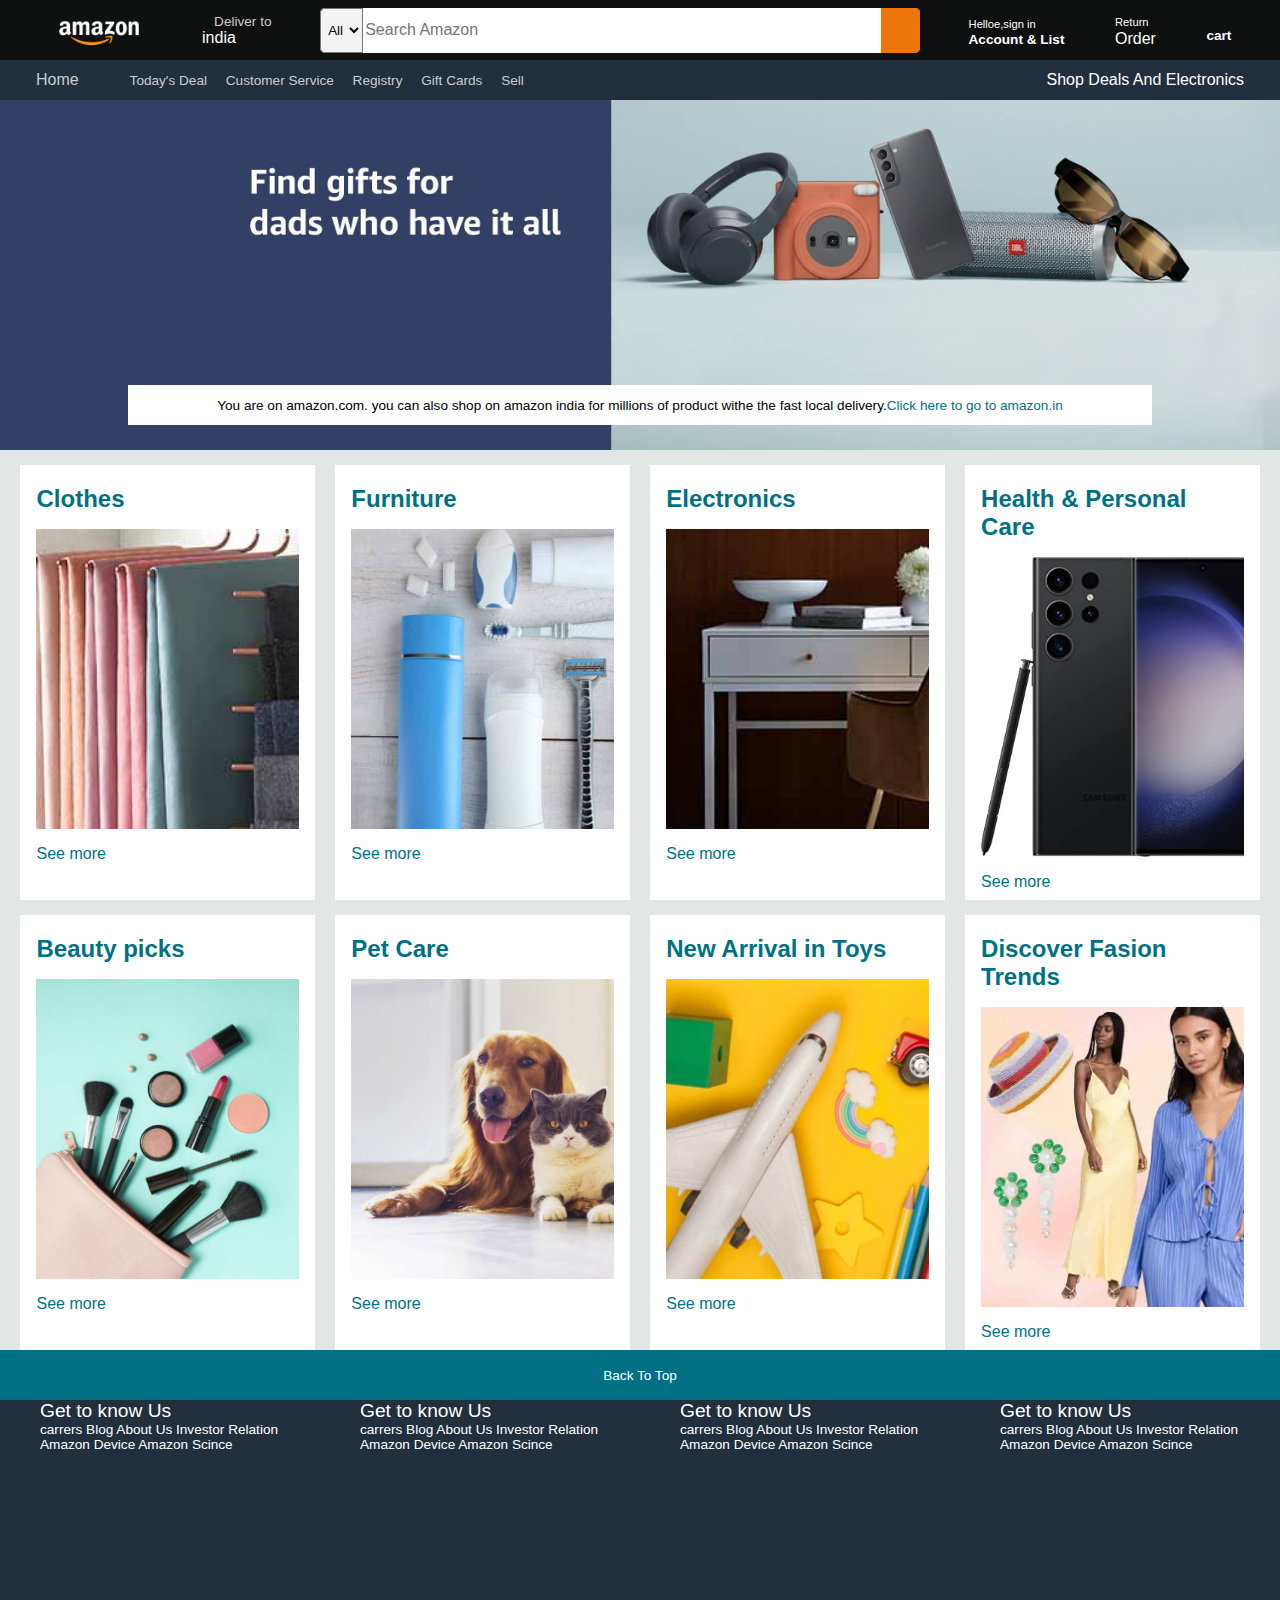
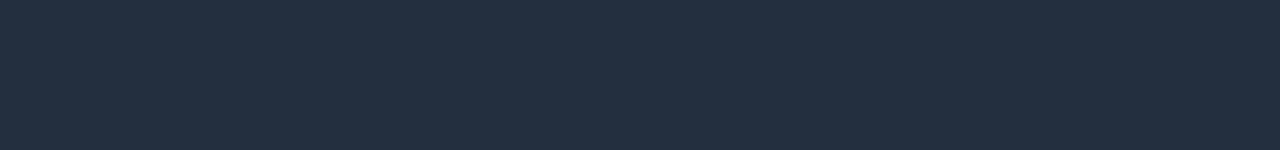
<file: index.html>
<!DOCTYPE html>
<html lang="en">
<head>
    <meta charset="UTF-8">
    <meta name="viewport" content="width=device-width, initial-scale=1.0">
    <title>Amazon</title>
    <link rel="stylesheet" href="https://cdnjs.cloudflare.com/ajax/libs/font-awesome/6.5.2/css/all.min.css" integrity="sha512-SnH5WK+bZxgPHs44uWIX+LLJAJ9/2PkPKZ5QiAj6Ta86w+fsb2TkcmfRyVX3pBnMFcV7oQPJkl9QevSCWr3W6A==" crossorigin="anonymous" referrerpolicy="no-referrer" />
    <link rel="stylesheet" href="style.css">
</head>
<body>
    <header>
            <div class="navbar">

                <div class="navlogo border">
                    <div class="logo"></div>
                </div>

                <div class="nav_address border">
                    <p class="address_first"> Deliver to</p>
                    <div class="address_icon">
                        <i class="fa-solid fa-location-dot"></i>
                        <p class="address_Second">india</p>
                    </div>
                </div>


                <div class="nav_search">
                    <select class="search_select">
                        <option>All</option>
                    </select>
                    <input placeholder="Search Amazon"class="search-input">
                    <div class="search_icon">
                        <i class="fa-solid fa-magnifying-glass"></i>
                    </div>
                </div>


                <div class="signin border">
                    <p><span>Helloe,sign in</span></p>
                    <p class="nav-second">Account & List</p>
                </div>


                <div class="nav_return border">
                    <p><span>Return</span></p>
                    <p class="nav_second">Order</p>
                </div>


                <div class="nav-cart border" >
                    <i class="fa-solid fa-cart-shopping"></i>
                    cart

                </div>

            </div>



            <div class="panel">

                <div class="panel-all">
                    <i class="fa-solid fa-bars"></i>
                    <a href="index.html">Home</a>
                    
                </div>

                <div class="panel-ops">

                    <a href="todaysDeal.html"><p>Today's Deal</p></a>
                    <a href="CustomerService.html"><p>Customer Service</p></a>
                    <a href="registry.html"><p>Registry</p></a>
                    <a href="giftCard.html"><p>Gift Cards</p></a>
                    <a href="sell.html"><p>Sell</p></a>

                </div>

                <div class="panel-deals">
                    Shop Deals And Electronics
                </div>


            </div>



    </header>

    <div class="hero-section">
        <div class="hero-msg">
            <p>You are on amazon.com. you can also shop on amazon india for millions of product withe the fast local delivery.<a>Click here to go to amazon.in</a></p>
            
        </div>
    </div>

    <v class="shop-section">
        <div class="box1 box">
            <div class="box-content">
                <h2>
                    Clothes
                </h2>
                <div class="box-image"style=background-image:url(amazon_pic/box1_image.jpg);></div>
                <p>See more</p>
            </div>
        </div>
            
            
        <div class="box2 box">
            <div class="box-content">
                <h2>
                    Furniture
                </h2>
                <div class="box-image"style=background-image:url(amazon_pic/box2_image.jpg);></div>
                <p>See more</p>
            </div>
        </div>
        

        
        <div class="box3 box">
            <div class="box-content">
                <h2>
                    Electronics
                </h2>
                <div class="box-image"style=background-image:url(amazon_pic/box3_image.jpg);></div>
                <p>See more</p>
            </div>
        </div>
        
        
        
        <div class="box4 box">
            <div class="box-content">
                <h2>
                    Health & Personal Care
                </h2>
                <div class="box-image"style=background-image:url(amazon_pic/box4_image.jpg);></div>
                <p>See more</p>
            </div>
        </div>

        <div class="box5 box">
            <div class="box-content">
                <h2>
                    Beauty picks
                </h2>
                <div class="box-image"style=background-image:url(amazon_pic/box5_image.jpg);></div>
                <p>See more</p>
            </div>
        </div>
            
            
        <div class="box6 box">
            <div class="box-content">
                <h2>
                    Pet Care
                </h2>
                <div class="box-image"style=background-image:url(amazon_pic/box6_image.jpg);></div>
                <p>See more</p>
            </div>
        </div>
        
        
        
        <div class="box7 box">
            <div class="box-content">
                <h2>
                    New Arrival in Toys
                </h2>
                <div class="box-image"style=background-image:url(amazon_pic/box7_image.jpg);></div>
                <p>See more</p>
            </div>
        </div>
        
        
        
        <div class="box8 box">
            <div class="box-content">
                <h2>
                    Discover Fasion Trends
                </h2>
                <div class="box-image"style=background-image:url(amazon_pic/box8_image.jpg);></div>
                <p>See more</p>
            </div>
        </div>
    </div>

    <footer>
        <div class="foot-panel1">
            Back To Top
        </div>

        <div class="foot-panel2">
            <ul>
                <p>Get to know Us</p>
                <a>carrers</a>
                <a>Blog</a>
                <a>About Us</a>
                <a>Investor Relation</a>
                <a>Amazon Device</a>
                <a>Amazon Scince</a>
            </ul>
            <ul>
                <p>Get to know Us</p>
                <a>carrers</a>
                <a>Blog</a>
                <a>About Us</a>
                <a>Investor Relation</a>
                <a>Amazon Device</a>
                <a>Amazon Scince</a>
            </ul>

            <ul>
                <p>Get to know Us</p>
                <a>carrers</a>
                <a>Blog</a>
                <a>About Us</a>
                <a>Investor Relation</a>
                <a>Amazon Device</a>
                <a>Amazon Scince</a>
            </ul>

            <ul>
                <p>Get to know Us</p>
                <a>carrers</a>
                <a>Blog</a>
                <a>About Us</a>
                <a>Investor Relation</a>
                <a>Amazon Device</a>
                <a>Amazon Scince</a>
            </ul>

        </div>

        <div class="foot-panel3">
                      
            <div class="logo">
                
            </div>
   
        </div>

    </footer>

</body>
</html>
</file>
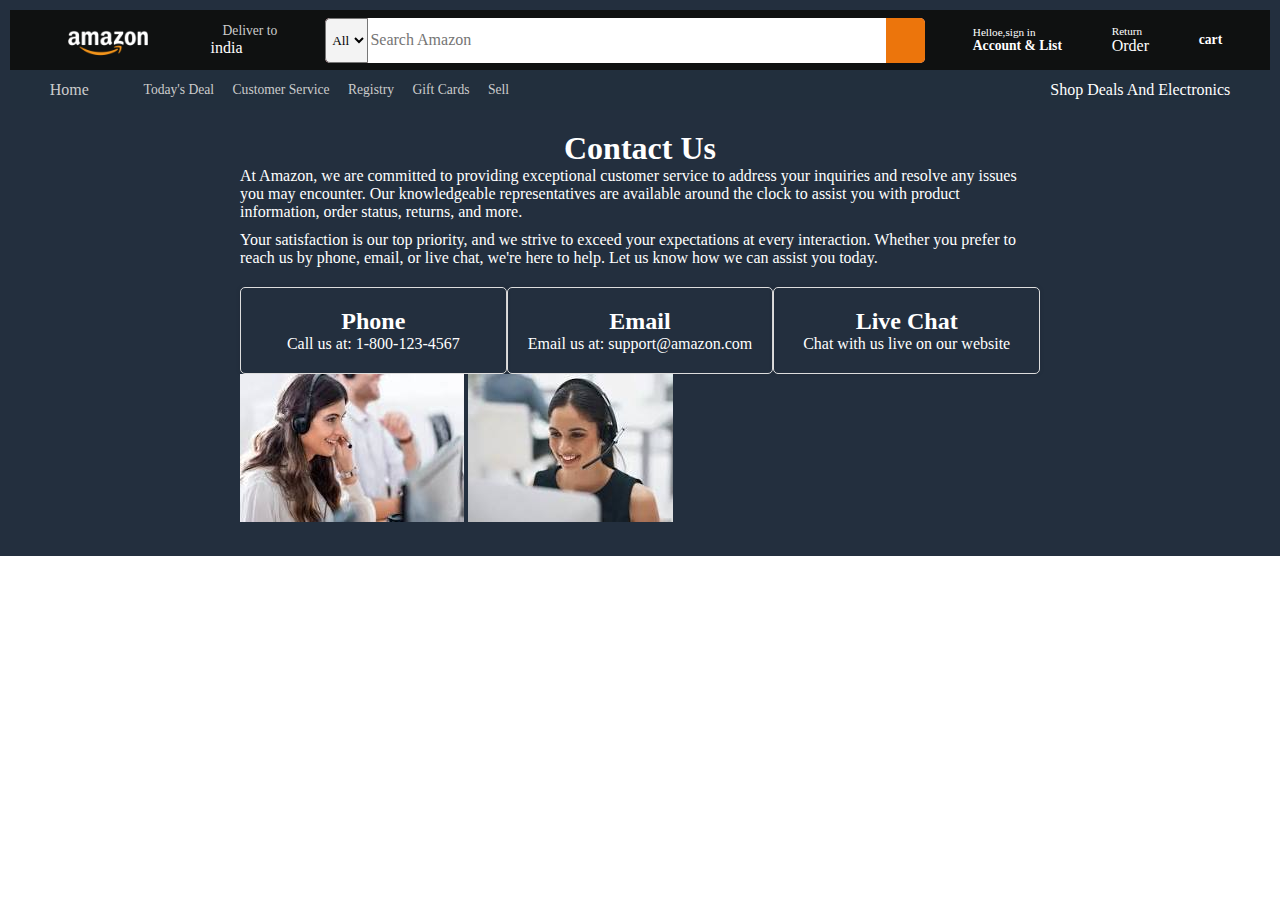
<file: CustomerService.html>
<html lang="en">
<head>
    <meta charset="UTF-8">
    <meta name="viewport" content="width=device-width, initial-scale=1.0">
    <title>customerService</title>
    <link rel="stylesheet" href="style.css">
    <link rel="stylesheet" href="https://cdnjs.cloudflare.com/ajax/libs/font-awesome/6.5.2/css/all.min.css" integrity="sha512-SnH5WK+bZxgPHs44uWIX+LLJAJ9/2PkPKZ5QiAj6Ta86w+fsb2TkcmfRyVX3pBnMFcV7oQPJkl9QevSCWr3W6A==" crossorigin="anonymous" referrerpolicy="no-referrer" />
    <link rel="stylesheet" href="customer.css">


</head>
<body>
    <header>
        <div class="navbar">

            <div class="navlogo border">
                <div class="logo"></div>
            </div>

            <div class="nav_address border">
                <p class="address_first"> Deliver to</p>
                <div class="address_icon">
                    <i class="fa-solid fa-location-dot"></i>
                    <p class="address_Second">india</p>
                </div>
            </div>


            <div class="nav_search">
                <select class="search_select">
                    <option>All</option>
                </select>
                <input placeholder="Search Amazon"class="search-input">
                <div class="search_icon">
                    <i class="fa-solid fa-magnifying-glass"></i>
                </div>
            </div>


            <div class="signin border">
                <p><span>Helloe,sign in</span></p>
                <p class="nav-second">Account & List</p>
            </div>


            <div class="nav_return border">
                <p><span>Return</span></p>
                <p class="nav_second">Order</p>
            </div>


            <div class="nav-cart border" >
                <i class="fa-solid fa-cart-shopping"></i>
                cart

            </div>

        </div>



        <div class="panel">

            <div class="panel-all">
                <i class="fa-solid fa-bars"></i>
                <a href="index.html">Home</a>

                
            </div>

            <div class="panel-ops">

                <a href="todaysDeal.html"><p>Today's Deal</p></a>
                <a href="CustomerService.html"><p>Customer Service</p></a>
                <a href="registry.html"><p>Registry</p></a>
                <a href="giftCard.html"><p>Gift Cards</p></a>
                <a href="sell.html"><p>Sell</p></a>

            </div>

            <div class="panel-deals">
                Shop Deals And Electronics
            </div>
        </div>
        
        <div class="main-content">
            <h1>Contact Us</h1>
            <div class="service-description">
                <p>
                    At Amazon, we are committed to providing exceptional customer service to address your inquiries and resolve any issues you may encounter. Our knowledgeable representatives are available around the clock to assist you with product information, order status, returns, and more.
                </p>
                <p>
                    Your satisfaction is our top priority, and we strive to exceed your expectations at every interaction. Whether you prefer to reach us by phone, email, or live chat, we're here to help. Let us know how we can assist you today.
                </p>
            </div>
    
            <div class="contact-options">
                <div class="option">
                    <h2>Phone</h2>
                    <p>Call us at: 1-800-123-4567</p>
                </div>
                <div class="option">
                    <h2>Email</h2>
                    <p>Email us at: support@amazon.com</p>
                </div>
                <div class="option">
                    <h2>Live Chat</h2>
                    <p>Chat with us live on our website</p>
                </div>
            </div>

            <div class="images-below">
                <img src="amazon_pic/imgCS.jpeg" alt="Image 1">
                <img src="amazon_pic/imgCS1.jpeg" alt="Image 2">
            </div>

            
        </div>




</body>
</html>
</file>
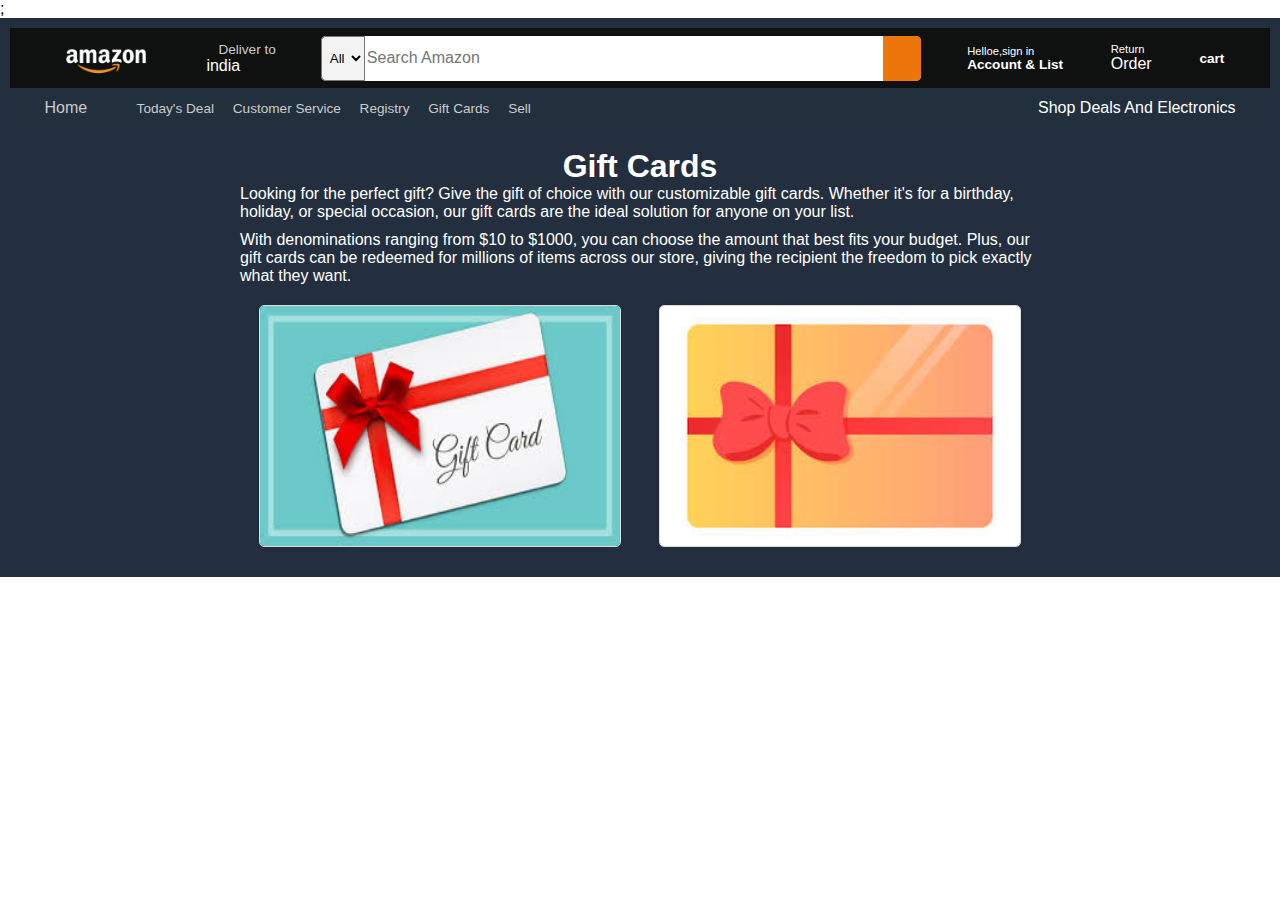
<file: giftCard.html>
<html lang="en">
<head>
    <meta charset="UTF-8">
    <meta name="viewport" content="width=device-width, initial-scale=1.0">
    <title>gift</title>
    <link rel="stylesheet" href="style.css">
    <link rel="stylesheet" href="https://cdnjs.cloudflare.com/ajax/libs/font-awesome/6.5.2/css/all.min.css" integrity="sha512-SnH5WK+bZxgPHs44uWIX+LLJAJ9/2PkPKZ5QiAj6Ta86w+fsb2TkcmfRyVX3pBnMFcV7oQPJkl9QevSCWr3W6A==" crossorigin="anonymous" referrerpolicy="no-referrer" />
    ;<link rel="stylesheet" href="giftCard.css">

</head>
<body>
    <header>
        <div class="navbar">

            <div class="navlogo border">
                <div class="logo"></div>
            </div>

            <div class="nav_address border">
                <p class="address_first"> Deliver to</p>
                <div class="address_icon">
                    <i class="fa-solid fa-location-dot"></i>
                    <p class="address_Second">india</p>
                </div>
            </div>


            <div class="nav_search">
                <select class="search_select">
                    <option>All</option>
                </select>
                <input placeholder="Search Amazon"class="search-input">
                <div class="search_icon">
                    <i class="fa-solid fa-magnifying-glass"></i>
                </div>
            </div>


            <div class="signin border">
                <p><span>Helloe,sign in</span></p>
                <p class="nav-second">Account & List</p>
            </div>


            <div class="nav_return border">
                <p><span>Return</span></p>
                <p class="nav_second">Order</p>
            </div>


            <div class="nav-cart border" >
                <i class="fa-solid fa-cart-shopping"></i>
                cart

            </div>

        </div>



        <div class="panel">

            <div class="panel-all">
                <i class="fa-solid fa-bars"></i>
                <a href="index.html">Home</a>

                
            </div>

            <div class="panel-ops">

                <a href="todaysDeal.html"><p>Today's Deal</p></a>
                <a href="CustomerService.html"><p>Customer Service</p></a>
                <a href="registry.html"><p>Registry</p></a>
                <a href="giftCard.html"><p>Gift Cards</p></a>
                <a href="sell.html"><p>Sell</p></a>

            </div>

            <div class="panel-deals">
                Shop Deals And Electronics
            </div>
        </div>

        <div class="main-content">
            <h1>Gift Cards</h1>
            <div class="gift-card-description">
                <p>
                    Looking for the perfect gift? Give the gift of choice with our customizable gift cards. Whether it's for a birthday, holiday, or special occasion, our gift cards are the ideal solution for anyone on your list.
                </p>
                <p>
                    With denominations ranging from $10 to $1000, you can choose the amount that best fits your budget. Plus, our gift cards can be redeemed for millions of items across our store, giving the recipient the freedom to pick exactly what they want.
                </p>
            </div>
    
            <div class="gift-card-images">
                <img src="amazon_pic/imgGC.jpeg" alt="Gift Card 1">
                <img src="amazon_pic/imgGC1.jpeg " alt="Gift Card 2">
            </div>
        </div>
    


</body>
</html>
</file>
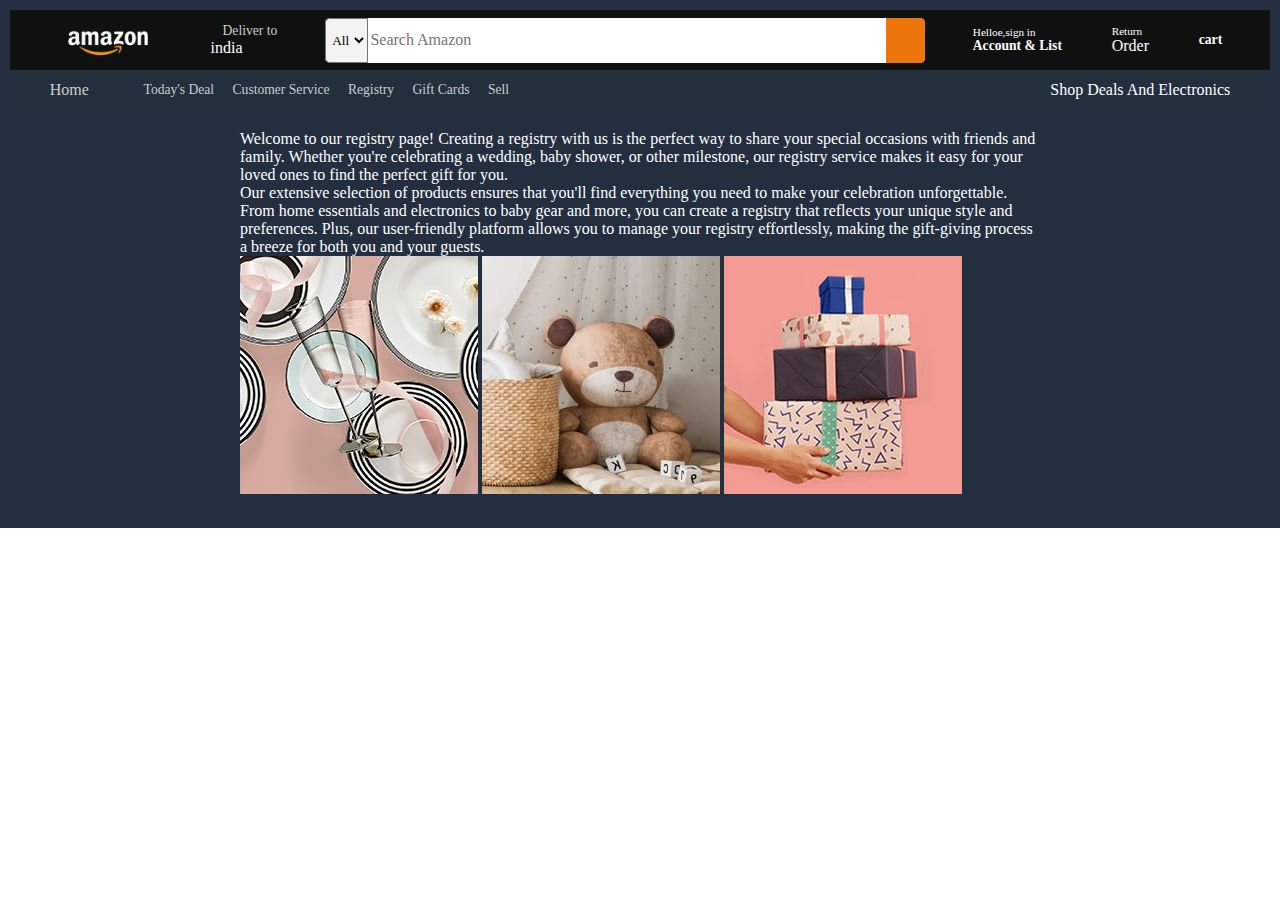
<file: registry.html>
<html lang="en">
<head>
    <meta charset="UTF-8">
    <meta name="viewport" content="width=device-width, initial-scale=1.0">
    <title>registry</title>
    <link rel="stylesheet" href="style.css">
    <link rel="stylesheet" href="https://cdnjs.cloudflare.com/ajax/libs/font-awesome/6.5.2/css/all.min.css" integrity="sha512-SnH5WK+bZxgPHs44uWIX+LLJAJ9/2PkPKZ5QiAj6Ta86w+fsb2TkcmfRyVX3pBnMFcV7oQPJkl9QevSCWr3W6A==" crossorigin="anonymous" referrerpolicy="no-referrer" />
    <link rel="stylesheet" href="registry.css">

</head>
<body>
    <header>
        <div class="navbar">

            <div class="navlogo border">
                <div class="logo"></div>
            </div>

            <div class="nav_address border">
                <p class="address_first"> Deliver to</p>
                <div class="address_icon">
                    <i class="fa-solid fa-location-dot"></i>
                    <p class="address_Second">india</p>
                </div>
            </div>


            <div class="nav_search">
                <select class="search_select">
                    <option>All</option>
                </select>
                <input placeholder="Search Amazon"class="search-input">
                <div class="search_icon">
                    <i class="fa-solid fa-magnifying-glass"></i>
                </div>
            </div>


            <div class="signin border">
                <p><span>Helloe,sign in</span></p>
                <p class="nav-second">Account & List</p>
            </div>


            <div class="nav_return border">
                <p><span>Return</span></p>
                <p class="nav_second">Order</p>
            </div>


            <div class="nav-cart border" >
                <i class="fa-solid fa-cart-shopping"></i>
                cart

            </div>

        </div>



        <div class="panel">

            <div class="panel-all">
                <i class="fa-solid fa-bars"></i>
                <a href="index.html">Home</a>
                
            </div>

            <div class="panel-ops">

                <a href="todaysDeal.html"><p>Today's Deal</p></a>
                <a href="CustomerService.html"><p>Customer Service</p></a>
                <a href="registry.html"><p>Registry</p></a>
                <a href="giftCard.html"><p>Gift Cards</p></a>
                <a href="sell.html"><p>Sell</p></a>

            </div>

            <div class="panel-deals">
                Shop Deals And Electronics
            </div>


        </div>

        <div class="main-content">
            <div class="registry-description">
                <p>
                    Welcome to our registry page! Creating a registry with us is the perfect way to share your special occasions with friends and family. Whether you're celebrating a wedding, baby shower, or other milestone, our registry service makes it easy for your loved ones to find the perfect gift for you.
                </p>
                <p>
                    Our extensive selection of products ensures that you'll find everything you need to make your celebration unforgettable. From home essentials and electronics to baby gear and more, you can create a registry that reflects your unique style and preferences. Plus, our user-friendly platform allows you to manage your registry effortlessly, making the gift-giving process a breeze for both you and your guests.
                </p>
            </div>
    
            <div class="registry-images">
                <img src="amazon_pic/imgRS.jpg" alt="Registry Image 1">
                <img src="amazon_pic/imgRS1.jpg" alt="Registry Image 2">
                <img src="amazon_pic/imgRS2.jpg" alt="Registry Image 3">
            </div>
        </div>


</body>
</html>
</file>
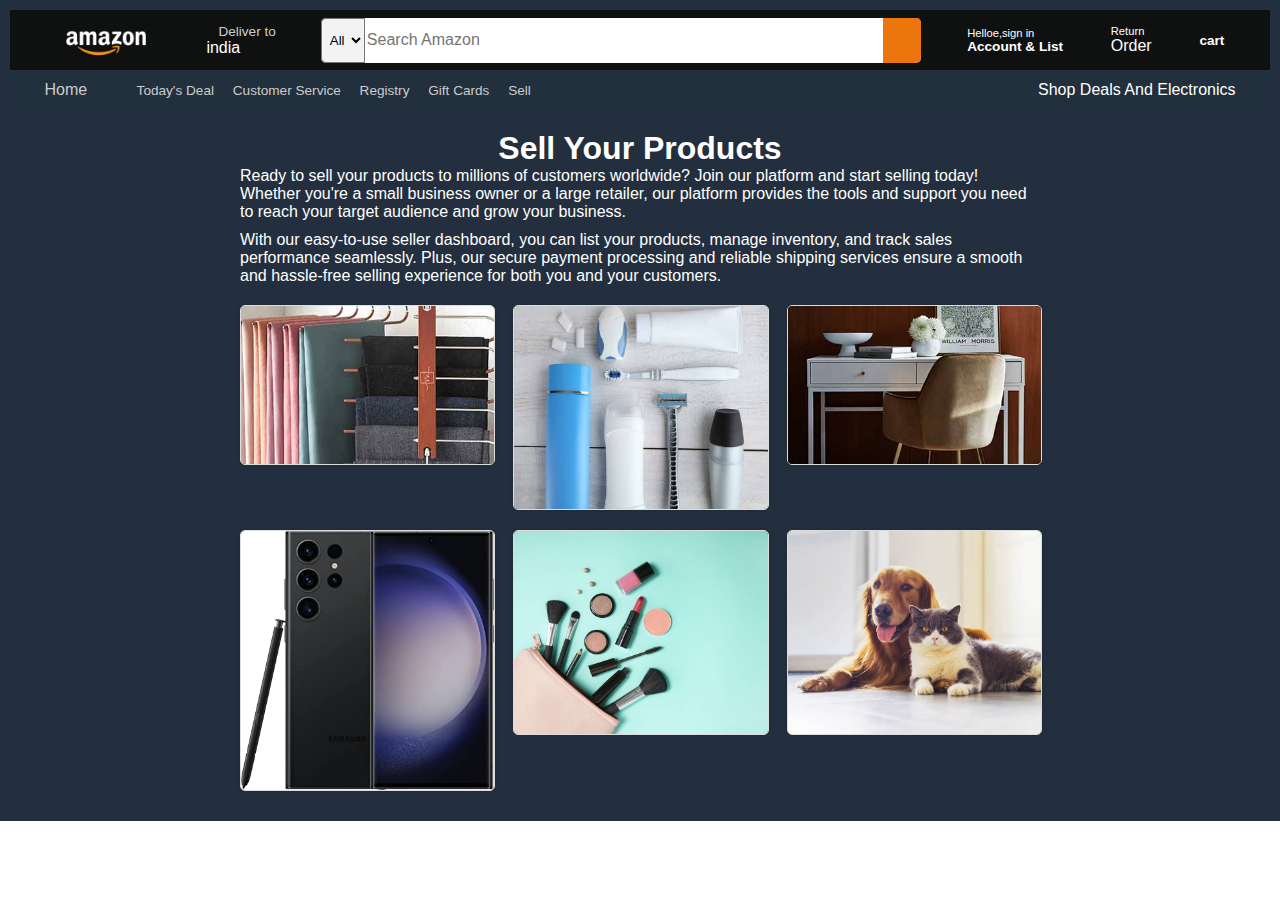
<file: sell.html>
<html lang="en">
<head>
    <meta charset="UTF-8">
    <meta name="viewport" content="width=device-width, initial-scale=1.0">
    <title>sell</title>
    <link rel="stylesheet" href="style.css">
    <link rel="stylesheet" href="https://cdnjs.cloudflare.com/ajax/libs/font-awesome/6.5.2/css/all.min.css" integrity="sha512-SnH5WK+bZxgPHs44uWIX+LLJAJ9/2PkPKZ5QiAj6Ta86w+fsb2TkcmfRyVX3pBnMFcV7oQPJkl9QevSCWr3W6A==" crossorigin="anonymous" referrerpolicy="no-referrer" />
    <link rel="stylesheet" href="sell.css">
</head>
<body>
    <header>
        <div class="navbar">

            <div class="navlogo border">
                <div class="logo"></div>
            </div>

            <div class="nav_address border">
                <p class="address_first"> Deliver to</p>
                <div class="address_icon">
                    <i class="fa-solid fa-location-dot"></i>
                    <p class="address_Second">india</p>
                </div>
            </div>


            <div class="nav_search">
                <select class="search_select">
                    <option>All</option>
                </select>
                <input placeholder="Search Amazon"class="search-input">
                <div class="search_icon">
                    <i class="fa-solid fa-magnifying-glass"></i>
                </div>
            </div>


            <div class="signin border">
                <p><span>Helloe,sign in</span></p>
                <p class="nav-second">Account & List</p>
            </div>


            <div class="nav_return border">
                <p><span>Return</span></p>
                <p class="nav_second">Order</p>
            </div>


            <div class="nav-cart border" >
                <i class="fa-solid fa-cart-shopping"></i>
                cart

            </div>

        </div>



        <div class="panel">

            <div class="panel-all">
                <i class="fa-solid fa-bars"></i>
                <a href="index.html">Home</a>

                
            </div>

            <div class="panel-ops">

                <a href="todaysDeal.html"><p>Today's Deal</p></a>
                <a href="CustomerService.html"><p>Customer Service</p></a>
                <a href="registry.html"><p>Registry</p></a>
                <a href="giftCard.html"><p>Gift Cards</p></a>
                <a href="sell.html"><p>Sell</p></a>

            </div>

            <div class="panel-deals">
                Shop Deals And Electronics
            </div>


        </div>

        <div class="main-content">
            <h1>Sell Your Products</h1>
            <div class="sell-description">
                <p>
                    Ready to sell your products to millions of customers worldwide? Join our platform and start selling today! Whether you're a small business owner or a large retailer, our platform provides the tools and support you need to reach your target audience and grow your business.
                </p>
                <p>
                    With our easy-to-use seller dashboard, you can list your products, manage inventory, and track sales performance seamlessly. Plus, our secure payment processing and reliable shipping services ensure a smooth and hassle-free selling experience for both you and your customers.
                </p>
            </div>
    
            <div class="sell-images">
                <img src="amazon_pic/box1_image.jpg" alt="Product 1">
                <img src="amazon_pic/box2_image.jpg" alt="Product 2">
                <img src="amazon_pic/box3_image.jpg" alt="Product 3">
                <img src="amazon_pic/box4_image.jpg" alt="Product 4">
                <img src="amazon_pic/box5_image.jpg" alt="Product 5">
                <img src="amazon_pic/box6_image.jpg" alt="Product 6">
            </div>
        </div>

</body>
</html>
</file>
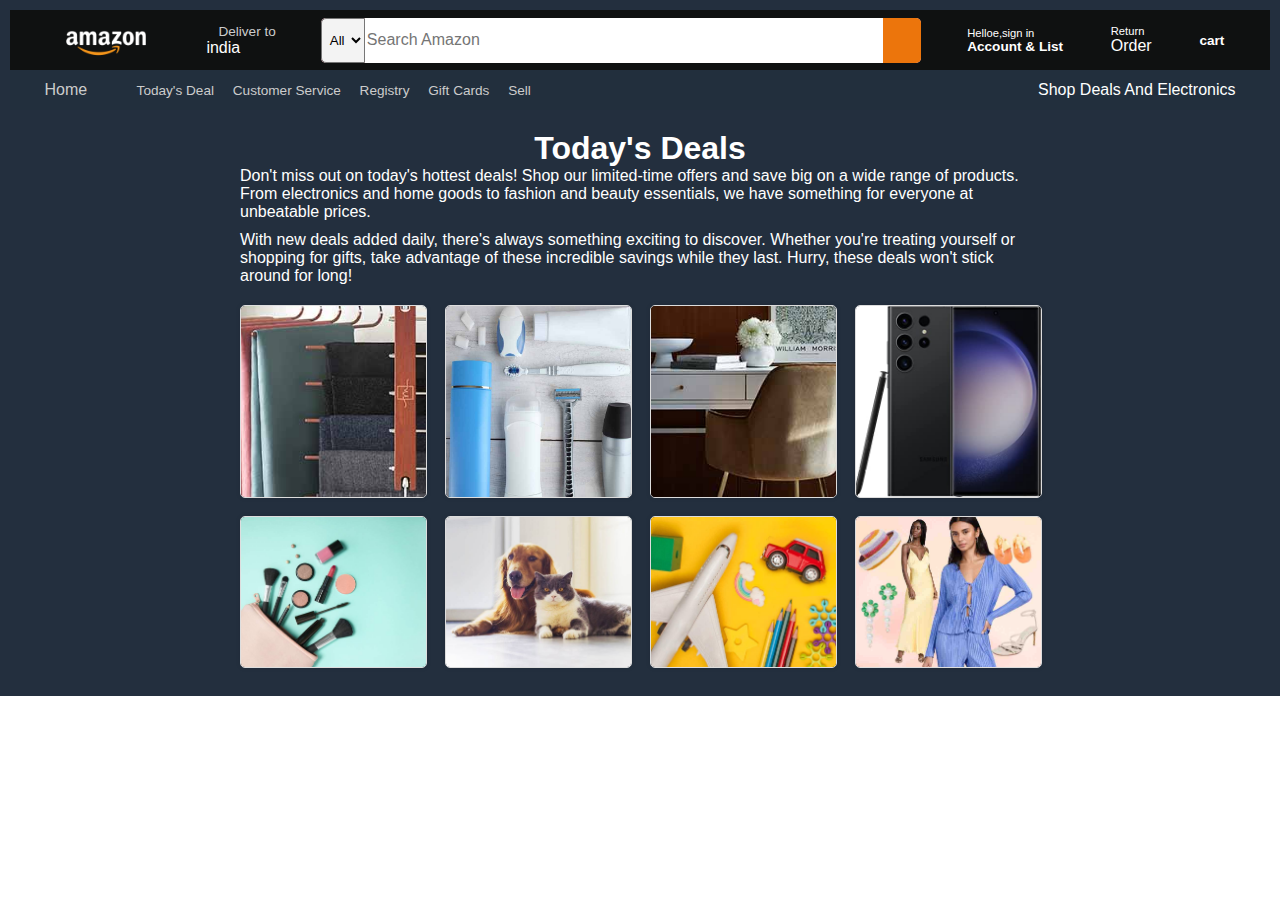
<file: todaysDeal.html>
<html lang="en">
<head>
    <meta charset="UTF-8">
    <meta name="viewport" content="width=device-width, initial-scale=1.0">
    <title>todaysDeal</title>
    <link rel="stylesheet" href="style.css">
    <link rel="stylesheet" href="https://cdnjs.cloudflare.com/ajax/libs/font-awesome/6.5.2/css/all.min.css" integrity="sha512-SnH5WK+bZxgPHs44uWIX+LLJAJ9/2PkPKZ5QiAj6Ta86w+fsb2TkcmfRyVX3pBnMFcV7oQPJkl9QevSCWr3W6A==" crossorigin="anonymous" referrerpolicy="no-referrer" />
    <link rel="stylesheet" href="todaysDeal.css">
</head>
<body>
    <header>
        <div class="navbar">

            <div class="navlogo border">
                <div class="logo"></div>
            </div>

            <div class="nav_address border">
                <p class="address_first"> Deliver to</p>
                <div class="address_icon">
                    <i class="fa-solid fa-location-dot"></i>
                    <p class="address_Second">india</p>
                </div>
            </div>


            <div class="nav_search">
                <select class="search_select">
                    <option>All</option>
                </select>
                <input placeholder="Search Amazon"class="search-input">
                <div class="search_icon">
                    <i class="fa-solid fa-magnifying-glass"></i>
                </div>
            </div>


            <div class="signin border">
                <p><span>Helloe,sign in</span></p>
                <p class="nav-second">Account & List</p>
            </div>


            <div class="nav_return border">
                <p><span>Return</span></p>
                <p class="nav_second">Order</p>
            </div>


            <div class="nav-cart border" >
                <i class="fa-solid fa-cart-shopping"></i>
                cart

            </div>

        </div>



        <div class="panel">

            <div class="panel-all">
                <i class="fa-solid fa-bars"></i>
                <a href="index.html">Home</a>
                
            </div>

            <div class="panel-ops">

                <a href="todaysDeal.html"><p>Today's Deal</p></a>
                <a href="CustomerService.html"><p>Customer Service</p></a>
                <a href="registry.html"><p>Registry</p></a>
                <a href="giftCard.html"><p>Gift Cards</p></a>
                <a href="sell.html"><p>Sell</p></a>

            </div>

            <div class="panel-deals">
                Shop Deals And Electronics
            </div>
        </div>

        <div class="main-content">
          <h1>Today's Deals</h1>
          <div class="deals-description">
              <p>
                  Don't miss out on today's hottest deals! Shop our limited-time offers and save big on a wide range of products. From electronics and home goods to fashion and beauty essentials, we have something for everyone at unbeatable prices.
              </p>
              <p>
                  With new deals added daily, there's always something exciting to discover. Whether you're treating yourself or shopping for gifts, take advantage of these incredible savings while they last. Hurry, these deals won't stick around for long!
              </p>
          </div>
  
          <div class="deal-images">
              <img src="amazon_pic/box1_image.jpg" alt="Product 1">
              <img src="amazon_pic/box2_image.jpg" alt="Product 2">
              <img src="amazon_pic/box3_image.jpg" alt="Product 3">
              <img src="amazon_pic/box4_image.jpg" alt="Product 4">
              <img src="amazon_pic/box5_image.jpg" alt="Product 5">
              <img src="amazon_pic/box6_image.jpg" alt="Product 6">
              <img src="amazon_pic/box7_image.jpg" alt="Product 7">
              <img src="amazon_pic/box8_image.jpg" alt="Product 8">
          </div>
      </div>


    </body>
</html>
</file>
<file: style.css>
*{
    margin: 0;
    font-family:Arial;
    border:border-box;
}

.navbar{
    height:60px;
    background-color: #0f1111;
    color: white;
    display: flex;
    align-items:center;
    justify-content: space-evenly;

}

.navlogo{
    height: 50px;
    width: 100px;
}


.logo{
    background-image: url(amazon_pic/amazon_logo.png);
    background-size: cover;
    height: 50px;
    width: 100%;
}

.border{
    border: 2px solid transparent;
}

.border:hover{
    border: 1.5px solid white;
}
/** box2 **/

.address_first{
    color:#cccccc;
    font-size: 0.85rem;
    margin-left: 15px;

}


.address_Second{
    color:white;
    font-size: 1rem;
    margin-left: 3px;

}

.address_icon{
    display: flex;
    align-items: center;
    
}

/** box3 **/
.nav_search{
    display: flex;
    justify-content:space-evenly;
    background-color: pink;
    width: 600px;
    height: 45px;
    border-radius: 5px;

}

.nav_search:hover{

    border: 2px solid; color: #d05f03;
}

.search_select{
    background-color: #f3f3f3;
    width: 50px;
    text-align: center;
    border-top-left-radius: 5px;
    border-bottom-left-radius: 5px;

    
}

.search-input{
    width: 100%;
    font-size: 1rem;
    border: none;
}

.search_icon{
    width: 45px;
    display: flex;
    justify-content: center;
    align-items: center;
    font: size 1.2rem;
    background-color: rgb(236, 117, 12);
    border-top-right-radius: 5px;
    border-bottom-right-radius: 5px;
    color: #0f1111;


}

/** box4 **/

span{
    font-size: 0.7rem;
}

.nav-second{
    font-size: 0.85rem;
    font-weight: 700;
    
}

/** box6 **/
.nav-cart i {
    font-size: 30px;

}

.nav-cart{
    font-size: 0.85rem;
    font-weight: 700;
}

/** panel**/

.panel{

    height: 40px;
    background-color: #222f3d;
    display: flex;
    color: white;
    align-items: center;
    justify-content: space-evenly;
    
}

.panel a{
    color: #cccccc;
    text-decoration: none;

}


.panel-ops p {
    display: inline;
    margin-left: 15px;
}

.panel-ops{
    width: 70%;
    font-size: 0.85rem;
}

panel-deals{
    font-size: 0.9rem;
    font-weight: 700;
}    

/** hero section**/

.hero-section{
    background-image: url(amazon_pic/hero_image.jpg);
    height: 350px;
    background-size: cover;
    display: flex;
    justify-content: center;
    align-items: flex-end;

}

.hero-msg{
    color: black;
    background-color: white;
    height: 40px;
    display: flex;
    align-items: center;justify-content: center;
    font-size: 0.85rem;
    width: 80%;
    justify-content: center;
    margin-bottom: 25px;

}

.hero-msg a {
    color: #007185;
}

/* shop section */

.shop-section{
    display: flex;
    justify-content: space-evenly;
    background-color: #e2e7e6;
    flex-wrap: wrap;

}


.box{
    height: 100px;
    width: 23%;
    height: 400px;
    background-color: white ;
    padding: 20px 0px 15px;
    margin-top: 15px;

}



.box-image{
    height: 300px;
    background-size:cover;
    margin-top: 1rem;
    margin-bottom: 1rem;

}

.box-content{
    margin-left: 1rem;
    margin-right: 1rem;
    color: #007185;


}

/* footer section */
.foot-panel1{
    background-color: #007185;
    color: white;
    height:50px;
    display: flex;
    justify-content:center;
    font-size: 0.85rem;
    align-items: center;
}

.foot-panel2{
    background-color: #222f3d;
    color: white;
    display: flex;
    justify-content: space-evenly;
    font-size: 0.85rem;
    height: 300px;

}

ul a {
    margin-top: 10px;
}

footer p {
    font-size: 1.2rem;
}


.foot-panel3{
    background-color:#222f3d;
    color: white;

}
</file>
<file: customer.css>
*{
    margin: 0;
    font-family:'Lucida Sans';
    border:border-box;
}

body {
    font-family: Arial, sans-serif;
    margin: 0;
    padding: 0;
}

header {
    background-color: #232F3E;
    color: white;
    padding: 10px;
}

.main-content {
    max-width: 800px;
    margin: 0 auto;
    padding: 20px;
}

h1 {
    text-align: center;
}

.service-description {
    margin-bottom: 20px;
}

.service-description p {
    margin-bottom: 10px;
}

.contact-options {
    display: flex;
    justify-content: space-between;
    margin-top: 20px;
}

.option {
    flex: 1;
    border: 1px solid #ddd;
    border-radius: 5px;
    padding: 20px;
    box-shadow: 0 0 5px rgba(0, 0, 0, 0.1);
    text-align: center;
}

.option h2 {
    margin-top: 0;
}

.option img {
    width: 100px; /* Adjust size as needed */
    margin-bottom: 10px;
}

footer {
    background-color: #232F3E;
    color: white;
    text-align: center;
    padding: 10px;
    position: fixed;
    bottom: 0;
    width: 100%;
}
</file>
<file: giftCard.css>
body {
    font-family: Arial, sans-serif;
    margin: 0;
    padding: 0;
}

header {
    background-color: #232F3E;
    color: white;
    padding: 10px;
}

.main-content {
    max-width: 800px;
    margin: 0 auto;
    padding: 20px;
}

h1 {
    text-align: center;
}

.gift-card-description {
    margin-bottom: 20px;
}

.gift-card-description p {
    margin-bottom: 10px;
}

.gift-card-images {
    display: flex;
    justify-content: space-around;
    margin-top: 20px;
}

.gift-card-images img {
    width: 45%;
    border: 1px solid #ddd;
    border-radius: 5px;
    box-shadow: 0 0 5px rgba(0, 0, 0, 0.1);
}

footer {
    background-color: #232F3E;
    color: white;
    text-align: center;
    padding: 10px;
    position: fixed;
    bottom: 0;
    width: 100%;
}
</file>
<file: registry.css>
*{
    margin: 0;
    font-family:'Lucida Sans';
    border:border-box;
}
body {
    font-family: Arial, sans-serif;
    margin: 0;
    padding: 0;
}

header {
    background-color: #232F3E;
    color: white;
    padding: 10px;
}

.main-content {
    max-width: 800px;
    margin: 0 auto;
    padding: 20px;
}

h1 {
    text-align: center;
}

.service-description {
    margin-bottom: 20px;
}

.service-description p {
    margin-bottom: 10px;
}

.contact-options {
    display: flex;
    justify-content: space-between;
    margin-top: 20px;
}

.option {
    flex: 1;
    border: 1px solid #ddd;
    border-radius: 5px;
    padding: 20px;
    box-shadow: 0 0 5px rgba(0, 0, 0, 0.1);
}

.option h2 {
    margin-top: 0;
}

footer {
    background-color: #232F3E;
    color: white;
    text-align: center;
    padding: 10px;
    position: fixed;
    bottom: 0;
    width: 100%;
}
</file>
<file: sell.css>
body {
    font-family: Arial, sans-serif;
    margin: 0;
    padding: 0;
}

header {
    background-color: #232F3E;
    color: white;
    padding: 10px;
}

.main-content {
    max-width: 800px;
    margin: 0 auto;
    padding: 20px;
}

h1 {
    text-align: center;
}

.sell-description {
    margin-bottom: 20px;
}

.sell-description p {
    margin-bottom: 10px;
}

.sell-images {
    display: grid;
    grid-template-columns: repeat(3, 1fr);
    gap: 20px;
    margin-top: 20px;
}

.sell-images img {
    width: 100%;
    border: 1px solid #ddd;
    border-radius: 5px;
    box-shadow: 0 0 5px rgba(0, 0, 0, 0.1);
}

footer {
    background-color: #232F3E;
    color: white;
    text-align: center;
    padding: 10px;
    position: fixed;
    bottom: 0;
    width: 100%;
}
</file>
<file: todaysDeal.css>
body {
  font-family: Arial, sans-serif;
  margin: 0;
  padding: 0;
}

header {
  background-color: #232F3E;
  color: white;
  padding: 10px;
}

.main-content {
  max-width: 800px;
  margin: 0 auto;
  padding: 20px;
}

h1 {
  text-align: center;
}

.deals-description {
  margin-bottom: 20px;
}

.deals-description p {
  margin-bottom: 10px;
}

.deal-images {
  display: grid;
  grid-template-columns: repeat(4, 1fr);
  gap: 20px;
  margin-top: 20px;
}

.deal-images img {
  width: 100%;
  height: 100%; 
  object-fit: cover; 
  border: 1px solid #ddd;
  border-radius: 5px;
  box-shadow: 0 0 5px rgba(0, 0, 0, 0.1);
}


.deal-images img-container {
  width: 100%;
  height: 150px; 
}

footer {
  background-color: #232F3E;
  color: white;
  text-align: center;
  padding: 10px;
  position: fixed;
  bottom: 0;
  width: 100%;
}
</file>
